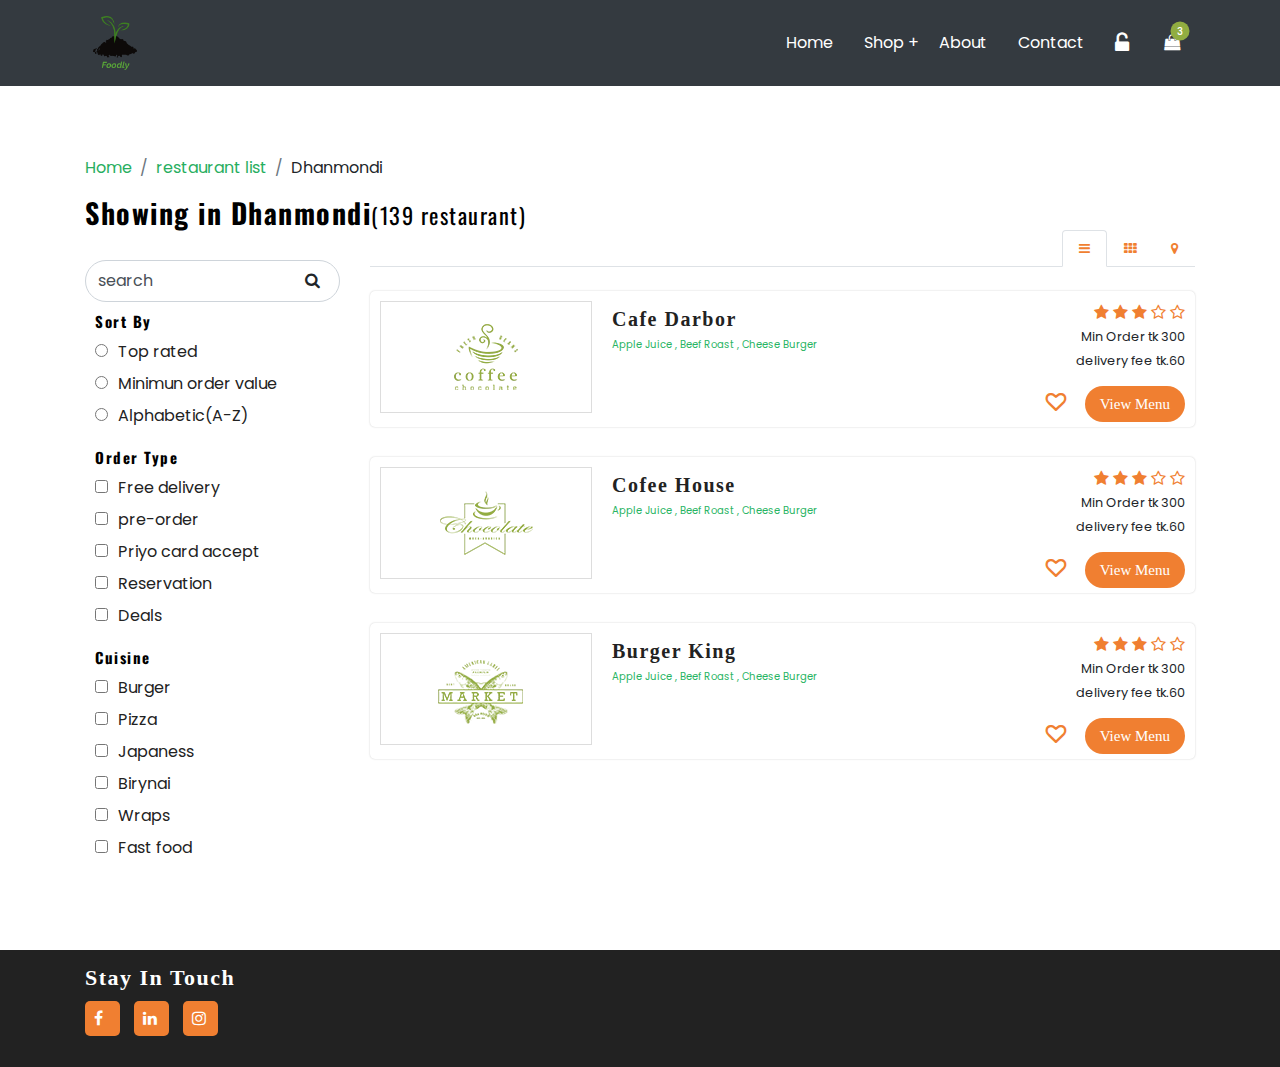
<file: restaurant.html>
<!--THIS PAGE IS NOT REFERENCED ANYWHERE IN THE WEBSITE, IT IS FOR LATER USE!-->

<!DOCTYPE html>
<html lang="en">
  <head>
    <meta charset="utf-8" />
    <title>Homebowls</title>
    <meta name="description" content="" />
    <meta name="viewport" content="width=device-width, initial-scale=1" />
    <link rel="shortcut icon" type="image/x-icon" href="favicon.ico" />
    <link rel="stylesheet" type="text/css" href="asset/css/bootstrap.css" />
    <link
      rel="stylesheet"
      type="text/css"
      href="asset/css/font-awesome.min.css"
    />
    <link
      rel="stylesheet"
      type="text/css"
      href="asset/css/owl.carousel.min.css"
    />
    <link rel="stylesheet" type="text/css" href="asset/css/default.css" />
    <link rel="stylesheet" type="text/css" href="asset/css/style.css" />
    <link rel="stylesheet" type="text/css" href="asset/css/responsive.css" />

    <link
      href="https://fonts.googleapis.com/css?family=Oswald:200,300,400,500,600,700&display=swap"
      rel="stylesheet"
    />
    <link
      href="https://fonts.googleapis.com/css?family=Poppins:100,100i,200,200i,300,300i,400,400i,500,500i,600,600i,700,700i,800,800i,900,900i&display=swap"
      rel="stylesheet"
    />
  </head>

  <body>
    <!-- add to cart modal  -->

    <div
      class="modal fade bd-example-modal-lg"
      tabindex="-1"
      role="dialog"
      aria-labelledby="myLargeModalLabel"
      aria-hidden="true"
    >
      <div class="modal-dialog modal-lg">
        <div class="modal-content">
          <div class="modal-header">
            <h5 class="modal-title" id="exampleModalLabel">shopping cart</h5>
            <button
              type="button"
              class="close"
              data-dismiss="modal"
              aria-label="Close"
            >
              <span aria-hidden="true">&times;</span>
            </button>
          </div>
          <div class="modal-body">
            <div class="px-4 px-lg-0">
              <div class="pb-5">
                <div class="container">
                  <div class="row">
                    <div class="col-lg-12 p-5 bg-white rounded shadow-sm mb-5">
                      <!-- Shopping cart table -->
                      <div class="table-responsive">
                        <table class="table">
                          <thead>
                            <tr>
                              <th scope="col" class="border-0 bg-light">
                                <div class="p-2 px-3 text-uppercase">
                                  Product
                                </div>
                              </th>
                              <th scope="col" class="border-0 bg-light">
                                <div class="py-2 text-uppercase">Price</div>
                              </th>
                              <th scope="col" class="border-0 bg-light">
                                <div class="py-2 text-uppercase">Quantity</div>
                              </th>
                              <th scope="col" class="border-0 bg-light">
                                <div class="py-2 text-uppercase">Remove</div>
                              </th>
                            </tr>
                          </thead>
                          <tbody>
                            <tr>
                              <th scope="row" class="border-0">
                                <div class="p-2">
                                  <img
                                    src="/asset/image/foodimg/mpfood-1.jpg"
                                    alt=""
                                    width="70"
                                    class="img-fluid rounded shadow-sm"
                                  />
                                  <div class="ml-3 d-inline-block align-middle">
                                    <h5 class="mb-0">
                                      <a
                                        href="#"
                                        class="text-dark d-inline-block align-middle"
                                        >Nature Healthy Food</a
                                      >
                                    </h5>
                                    <span
                                      class="text-muted font-weight-normal font-italic d-block"
                                      >Category: Food</span
                                    >
                                  </div>
                                </div>
                              </th>
                              <td class="border-0 align-middle">
                                <strong>$79.00</strong>
                              </td>
                              <td class="border-0 align-middle">
                                <strong>3</strong>
                              </td>
                              <td class="border-0 align-middle">
                                <a href="#" class="text-dark"
                                  ><i class="fa fa-trash"></i
                                ></a>
                              </td>
                            </tr>
                            <tr>
                              <th scope="row">
                                <div class="p-2">
                                  <img
                                    src="asset/image/foodimg/mpfood-2.jpg"
                                    alt=""
                                    width="70"
                                    class="img-fluid rounded shadow-sm"
                                  />
                                  <div class="ml-3 d-inline-block align-middle">
                                    <h5 class="mb-0">
                                      <a
                                        href="#"
                                        class="text-dark d-inline-block"
                                        >Chicken Fried</a
                                      >
                                    </h5>
                                    <span
                                      class="text-muted font-weight-normal font-italic"
                                      >Category: Food</span
                                    >
                                  </div>
                                </div>
                              </th>
                              <td class="align-middle">
                                <strong>$79.00</strong>
                              </td>
                              <td class="align-middle"><strong>3</strong></td>
                              <td class="align-middle">
                                <a href="#" class="text-dark"
                                  ><i class="fa fa-trash"></i
                                ></a>
                              </td>
                            </tr>
                            <tr>
                              <th scope="row">
                                <div class="p-2">
                                  <img
                                    src="asset/image/foodimg/mpfood-3.jpg"
                                    alt=""
                                    width="70"
                                    class="img-fluid rounded shadow-sm"
                                  />
                                  <div class="ml-3 d-inline-block align-middle">
                                    <h5 class="mb-0">
                                      <a
                                        href="#"
                                        class="text-dark d-inline-block"
                                        >Countrified Salad</a
                                      >
                                    </h5>
                                    <span
                                      class="text-muted font-weight-normal font-italic"
                                      >Category: Food</span
                                    >
                                  </div>
                                </div>
                              </th>

                              <td class="align-middle">
                                <strong>$79.00</strong>
                              </td>
                              <td class="align-middle"><strong>3</strong></td>
                              <td class="align-middle">
                                <a href="#" class="text-dark"
                                  ><i class="fa fa-trash"></i
                                ></a>
                              </td>
                            </tr>
                          </tbody>
                        </table>
                      </div>
                      <!-- End -->
                    </div>
                  </div>

                  <div class="row py-5 p-4 bg-white rounded shadow-sm">
                    <div class="col-lg-6">
                      <div
                        class="bg-light rounded-pill px-4 py-3 text-uppercase font-weight-bold"
                      >
                        Coupon code
                      </div>
                      <div class="p-0">
                        <p class="font-italic mb-4">
                          If you have a coupon code, please enter it in the box
                          below
                        </p>
                        <div class="input-group mb-4 border rounded-pill p-2">
                          <input
                            type="text"
                            placeholder="Apply coupon"
                            aria-describedby="button-addon3"
                            class="form-control border-0"
                          />
                        </div>
                      </div>
                      <div
                        class="bg-light rounded-pill px-4 py-3 text-uppercase font-weight-bold"
                      >
                        Instructions for seller
                      </div>
                      <div class="p-4">
                        <p class="font-italic mb-4">
                          If you have some information for the seller you can
                          leave them in the box below
                        </p>
                        <textarea
                          name=""
                          cols="30"
                          rows="2"
                          class="form-control"
                        ></textarea>
                      </div>
                    </div>
                    <div class="col-lg-6">
                      <div
                        class="bg-light rounded-pill px-4 py-3 text-uppercase font-weight-bold"
                      >
                        Order summary
                      </div>
                      <div class="p-0">
                        <p class="font-italic mb-4">
                          Shipping and additional costs are calculated based on
                          values you have entered.
                        </p>
                        <ul class="list-unstyled mb-4">
                          <li
                            class="d-flex justify-content-between py-3 border-bottom"
                          >
                            <strong class="text-muted">Order Subtotal </strong
                            ><strong>$390.00</strong>
                          </li>
                          <li
                            class="d-flex justify-content-between py-3 border-bottom"
                          >
                            <strong class="text-muted"
                              >Shipping and handling</strong
                            ><strong>$10.00</strong>
                          </li>
                          <li
                            class="d-flex justify-content-between py-3 border-bottom"
                          >
                            <strong class="text-muted">Tax</strong
                            ><strong>$0.00</strong>
                          </li>
                          <li
                            class="d-flex justify-content-between py-3 border-bottom"
                          >
                            <strong class="text-muted">Total</strong>
                            <h5 class="font-weight-bold">$400.00</h5>
                          </li>
                        </ul>
                        <a
                          href="#"
                          class="btn btn-dark rounded-pill py-2 btn-block"
                          >Procceed to checkout</a
                        >
                      </div>
                    </div>
                  </div>
                </div>
              </div>
            </div>
          </div>
          <div class="modal-footer">
            <button
              type="button"
              class="btn btn-secondary"
              data-dismiss="modal"
            >
              Close
            </button>
            <button type="button" class="btn btn-primary">Save changes</button>
          </div>
        </div>
      </div>
    </div>

    <div class="login-registration-modal">
      <div
        class="modal fade"
        id="loginModal"
        tabindex="-1"
        role="dialog"
        aria-labelledby="exampleModalLabel"
        aria-hidden="true"
        style="z-index: 99999"
      >
        <div class="modal-dialog modal-dialog-centered" role="document">
          <div class="modal-content">
            <div class="modal-header border-bottom-0">
              <button
                type="button"
                class="close"
                data-dismiss="modal"
                aria-label="Close"
              >
                <span aria-hidden="true">&times;</span>
              </button>
            </div>
            <div class="modal-body">
              <div class="foodly-login-form">
                <div class="form-title text-center">
                  <h4>Login</h4>
                </div>
                <div class="d-flex flex-column text-center">
                  <form>
                    <div class="form-group">
                      <input
                        type="email"
                        class="form-control"
                        id="email1"
                        placeholder="Your email address..."
                      />
                    </div>
                    <div class="form-group">
                      <input
                        type="password"
                        class="form-control"
                        id="password1"
                        placeholder="Your password..."
                      />
                    </div>
                    <button
                      type="button"
                      class="btn btn-green-bg btn-block btn-round"
                    >
                      Login
                    </button>
                  </form>

                  <div class="text-center text-muted delimiter">
                    or use a social network
                  </div>
                  <div class="d-flex justify-content-center social-buttons">
                    <button
                      type="button"
                      class="btn btn-secondary btn-round"
                      data-toggle="tooltip"
                      data-placement="top"
                      title="Twitter"
                    >
                      <i class="fab fa-twitter"></i>
                    </button>
                    <button
                      type="button"
                      class="btn btn-secondary btn-round"
                      data-toggle="tooltip"
                      data-placement="top"
                      title="Facebook"
                    >
                      <i class="fab fa-facebook"></i>
                    </button>
                    <button
                      type="button"
                      class="btn btn-secondary btn-round"
                      data-toggle="tooltip"
                      data-placement="top"
                      title="Linkedin"
                    >
                      <i class="fab fa-linkedin"></i>
                    </button>
                  </div>
                </div>
              </div>
            </div>

            <div class="modal-footer d-flex justify-content-center">
              <div class="signup-section">
                Don't have an account?
                <a href="./sign-up.html" class="text-info"> Sign Up</a>.
              </div>
            </div>
          </div>
        </div>
      </div>
    </div>

    <!--    ====secound navbar=====-->

    <div
      class="navbar navbar-expand-md navbar-dark bg-dark custom-navbar"
      role="navigation"
    >
      <div class="container">
        <a class="navbar-brand" href="#">
          <img src="./asset/image/icon/logo.png" />
        </a>
        <button
          class="navbar-toggler"
          type="button"
          data-toggle="collapse"
          data-target="#navbarCollapse"
          aria-controls="navbarCollapse"
          aria-expanded="false"
          aria-label="Toggle navigation"
        >
          <span class="navbar-toggler-icon"></span>
        </button>
        <div class="collapse navbar-collapse" id="navbarCollapse">
          <ul class="navbar-nav ml-auto">
            <li class="nav-item active">
              <a class="nav-link" href="./index.html"
                >Home
                <span class="sr-only">(current)</span>
              </a>
            </li>

            <li class="nav-item dropdown">
              <a
                class="nav-link dropdown-toggle"
                id="dropdown1"
                data-toggle="dropdown"
                aria-haspopup="true"
                aria-expanded="false"
                >Shop</a
              >
              <ul class="dropdown-menu" aria-labelledby="dropdown1">
                <li class="dropdown-item" href="#">
                  <a href="./fruits-shop.html">Fruits</a>
                </li>
                </li>
              </ul>
            </li>

            <li class="nav-item active">
              <a class="nav-link" href="./about.html">About </a>
            </li>
            <li class="nav-item active">
              <a class="nav-link" href="./contact.html">Contact </a>
            </li>
          </ul>
          <ul class="navbar-nav">
            <li class="nav-item">
              <a
                class="nav-link login-icon"
                data-toggle="tooltip"
                data-placement="top"
                title="Login"
              >
                <span data-toggle="modal" data-target="#loginModal"
                  ><i class="fa fa-unlock-alt" aria-hidden="true"></i
                ></span>
              </a>
            </li>

            <li class="nav-item">
              <div class="icon_cart icon_info">
                <div class="m_cart-group">
                  <a
                    href="javascript:void(0)"
                    class="cart show-info"
                    data-class="info-header-cart"
                  >
                    <div
                      class="num-items-in-cart"
                      data-toggle="modal"
                      data-target=".bd-example-modal-lg"
                    >
                      <i class="fa fa-shopping-bag" aria-hidden="true"></i>
                      <span class="cart_text">
                        <span class="number">3</span>
                      </span>
                    </div>
                  </a>
                </div>
              </div>
            </li>
          </ul>
        </div>
      </div>
    </div>
    <!--    restaurant-list page-->
    <section class="restaurant-page-wrapper">
      <div class="container">
        <div class="restaurant-breadcrumb">
          <nav aria-label="breadcrumb">
            <ol class="breadcrumb">
              <li class="breadcrumb-item"><a href="#">Home</a></li>
              <li class="breadcrumb-item"><a href="#">restaurant list</a></li>
              <li class="breadcrumb-item" aria-current="page">Dhanmondi</li>
            </ol>
          </nav>
          <h3 div class="searching-result">
            Showing in <strong>Dhanmondi</strong><small>(139 restaurant)</small>
          </h3>
        </div>
        <div class="row">
          <div class="col-md-3">
            <div class="filtering-left mt-30">
              <div class="input-search">
                <div class="input-group">
                  <input
                    class="form-control search-input py-2"
                    type="search"
                    value="search"
                  />
                  <div class="input-group-append">
                    <i class="fa fa-search"></i>
                  </div>
                </div>
              </div>
              <div class="sort-by">
                <div class="sort-by-search mt-10 mb-20">
                  <div class="form">
                    <h3 class="filter-title">Sort by</h3>
                    <label class="radio">
                      <input value="1" type="radio" /><span
                        class="spacing-label"
                        >Top rated</span
                      >
                    </label>
                    <label class="radio">
                      <input value="2" type="radio" /><span
                        class="spacing-label"
                        >Minimun order value</span
                      >
                    </label>
                    <label class="radio">
                      <input value="3" type="radio" /><span
                        class="spacing-label"
                        >Alphabetic(A-Z)</span
                      >
                    </label>
                  </div>
                </div>
                <div class="sort-by-search mb-20">
                  <div class="form">
                    <h3 class="filter-title">order type</h3>
                    <label class="checkbox">
                      <input value="1" type="checkbox" /><span
                        class="spacing-label"
                        >Free delivery
                      </span></label
                    >
                    <label class="checkbox">
                      <input value="2" type="checkbox" /><span
                        class="spacing-label"
                        >pre-order</span
                      >
                    </label>
                    <label class="checkbox">
                      <input value="3" type="checkbox" /><span
                        class="spacing-label"
                        >Priyo card accept
                      </span></label
                    >
                    <label class="checkbox">
                      <input value="4" type="checkbox" /><span
                        class="spacing-label"
                        >Reservation
                      </span></label
                    >
                    <label class="checkbox">
                      <input value="5" type="checkbox" /><span
                        class="spacing-label"
                        >Deals
                      </span>
                    </label>
                  </div>
                </div>
                <div class="sort-by-search mb-20">
                  <div class="form">
                    <h3 class="filter-title">Cuisine</h3>
                    <label class="checkbox">
                      <input value="1" type="checkbox" /><span
                        class="spacing-label"
                        >Burger</span
                      ></label
                    >
                    <label class="checkbox">
                      <input value="2" type="checkbox" /><span
                        class="spacing-label"
                        >Pizza</span
                      >
                    </label>
                    <label class="checkbox">
                      <input value="3" type="checkbox" /><span
                        class="spacing-label"
                        >Japaness
                      </span></label
                    >
                    <label class="checkbox">
                      <input value="4" type="checkbox" /><span
                        class="spacing-label"
                        >Birynai</span
                      >
                    </label>
                    <label class="checkbox">
                      <input value="5" type="checkbox" /><span
                        class="spacing-label"
                        >Wraps</span
                      >
                    </label>
                    <label class="checkbox">
                      <input value="6" type="checkbox" /><span
                        class="spacing-label"
                        >Fast food
                      </span></label
                    >
                  </div>
                </div>
              </div>
            </div>
          </div>
          <div class="col-md-9">
            <div class="most-popular-restaurant-list nav-right">
              <!-- Nav tabs -->
              <ul class="nav nav-tabs small justify-content-end" role="tablist">
                <li class="nav-item">
                  <a
                    class="nav-link active"
                    data-toggle="tab"
                    href="#tab1"
                    role="tab"
                    ><i class="fa fa-bars" aria-hidden="true"></i
                  ></a>
                </li>
                <li class="nav-item">
                  <a class="nav-link" data-toggle="tab" href="#tab2" role="tab"
                    ><i class="fa fa-th" aria-hidden="true"></i
                  ></a>
                </li>
                <li class="nav-item">
                  <a class="nav-link" data-toggle="tab" href="#tab3" role="tab"
                    ><i class="fa fa-map-marker" aria-hidden="true"></i
                  ></a>
                </li>
              </ul>
              <div class="tab-content py-4">
                <div class="tab-pane active" id="tab1" role="tabpanel">
                  <!--=================featured-listd-->
                  <div class="featured">
                    <!-- single company-->
                    <div class="company-post-list">
                      <div class="row">
                        <div class="col-md-9">
                          <div class="tab-image">
                            <img
                              src="asset/image/icon/h_1.png"
                              alt=""
                              class="img-responsive"
                            />
                          </div>
                          <h4><a href="#">cafe darbor</a></h4>
                          <small class="extra-item">
                            <span class="item-list">apple juice</span>
                            <span class="item-list">,</span>
                            <span class="item-list">beef roast</span>
                            <span class="item-list">,</span>
                            <span class="item-list">cheese burger</span>
                          </small>
                        </div>
                        <div class="pull-right col-md-3">
                          <div class="food-review-right">
                            <div class="filter-rating">
                              <ul class="rating-start">
                                <li><i class="fa fa-star"></i></li>
                                <li><i class="fa fa-star"></i></li>
                                <li><i class="fa fa-star"></i></li>
                                <li>
                                  <i
                                    class="fa fa-star-o"
                                    aria-hidden="true"
                                  ></i>
                                </li>
                                <li>
                                  <i
                                    class="fa fa-star-o"
                                    aria-hidden="true"
                                  ></i>
                                </li>
                              </ul>
                            </div>
                            <div class="food-details">
                              <small class="clearfix">Min Order tk 300</small>
                              <small>delivery fee tk.60</small>
                            </div>
                            <div class="restaurant-review">
                              <span class="icon-review"
                                ><a href=""
                                  ><i
                                    class="fa fa-heart-o"
                                    aria-hidden="true"
                                  ></i></a
                              ></span>
                              <span
                                ><a href="food-details.html" class="view-btn"
                                  >View Menu</a
                                ></span
                              >
                            </div>
                          </div>
                        </div>
                      </div>
                    </div>
                    <!-- single company-->
                    <div class="company-post-list">
                      <div class="row">
                        <div class="col-md-9">
                          <div class="tab-image">
                            <img
                              src="asset/image/icon/h_2.png"
                              alt=""
                              class="img-responsive"
                            />
                          </div>
                          <h4><a href="#">Cofee House</a></h4>
                          <small class="extra-item">
                            <span class="item-list">apple juice</span>
                            <span class="item-list">,</span>
                            <span class="item-list">beef roast</span>
                            <span class="item-list">,</span>
                            <span class="item-list">cheese burger</span>
                          </small>
                        </div>
                        <div class="pull-right col-md-3">
                          <div class="food-review-right">
                            <div class="filter-rating">
                              <ul class="rating-start">
                                <li><i class="fa fa-star"></i></li>
                                <li><i class="fa fa-star"></i></li>
                                <li><i class="fa fa-star"></i></li>
                                <li>
                                  <i
                                    class="fa fa-star-o"
                                    aria-hidden="true"
                                  ></i>
                                </li>
                                <li>
                                  <i
                                    class="fa fa-star-o"
                                    aria-hidden="true"
                                  ></i>
                                </li>
                              </ul>
                            </div>
                            <div class="food-details">
                              <small class="clearfix">Min Order tk 300</small>
                              <small>delivery fee tk.60</small>
                            </div>
                            <div class="restaurant-review">
                              <span class="icon-review"
                                ><a href=""
                                  ><i
                                    class="fa fa-heart-o"
                                    aria-hidden="true"
                                  ></i></a
                              ></span>
                              <span
                                ><a href="#" class="view-btn"
                                  >View Menu</a
                                ></span
                              >
                            </div>
                          </div>
                        </div>
                      </div>
                    </div>
                    <!-- single company-->
                    <div class="company-post-list">
                      <div class="row">
                        <div class="col-md-9">
                          <div class="tab-image">
                            <img
                              src="asset/image/icon/h_3.png"
                              alt=""
                              class="img-responsive"
                            />
                          </div>
                          <h4><a href="#">Burger King</a></h4>
                          <small class="extra-item">
                            <span class="item-list">apple juice</span>
                            <span class="item-list">,</span>
                            <span class="item-list">beef roast</span>
                            <span class="item-list">,</span>
                            <span class="item-list">cheese burger</span>
                          </small>
                        </div>
                        <div class="pull-right col-md-3">
                          <div class="food-review-right">
                            <div class="filter-rating">
                              <ul class="rating-start">
                                <li><i class="fa fa-star"></i></li>
                                <li><i class="fa fa-star"></i></li>
                                <li><i class="fa fa-star"></i></li>
                                <li>
                                  <i
                                    class="fa fa-star-o"
                                    aria-hidden="true"
                                  ></i>
                                </li>
                                <li>
                                  <i
                                    class="fa fa-star-o"
                                    aria-hidden="true"
                                  ></i>
                                </li>
                              </ul>
                            </div>
                            <div class="food-details">
                              <small class="clearfix">Min Order tk 300</small>
                              <small>delivery fee tk.60</small>
                            </div>
                            <div class="restaurant-review">
                              <span class="icon-review"
                                ><a href=""
                                  ><i
                                    class="fa fa-heart-o"
                                    aria-hidden="true"
                                  ></i></a
                              ></span>
                              <span
                                ><a href="#" class="view-btn"
                                  >View Menu</a
                                ></span
                              >
                            </div>
                          </div>
                        </div>
                      </div>
                    </div>
                  </div>
                </div>
                <div class="tab-pane" id="tab2" role="tabpanel">
                  <div class="popular-food-inner">
                    <div class="row">
                      <!--single item-->
                      <div class="col-md-4">
                        <a href="#">
                          <div class="food_p-inner food_p-inner-home">
                            <!-- ribbon-->
                            <div class="food_p-icon-mask green-bg">
                              <small
                                >20%
                                <br />
                                <span style="margin-left: 18px">off</span>
                              </small>
                            </div>
                            <!-- iMage-->
                            <div class="_food_p-image">
                              <img
                                class="_favourite_f_img"
                                src="asset/image/foodimg/blog-1.jpg"
                                alt=""
                              />
                            </div>
                            <!-- food footer -->
                            <div class="_favourite-food-item">
                              <div class="_favourite_food_details">
                                <h3 class="food-title">Nature Healthy Food</h3>
                                <small class="extra-item">
                                  <span class="item-list">apple juice</span>
                                  <span class="item-list">,</span>
                                  <span class="item-list">beef roast</span>
                                  <span class="item-list">,</span>
                                  <span class="item-list">cheese burger</span>
                                </small>
                              </div>
                              <div class="food-item clearfix mt-10">
                                <div class="pull-left">
                                  <span>80.00 BDT</span>
                                </div>
                                <div class="pull-right">
                                  <a href="#" class="add-tocart-btn"
                                    >add to cart</a
                                  >
                                </div>
                              </div>
                            </div>
                            <div class="listing-food clearfix">
                              <div class="img-holder pull-left">
                                <img src="asset/image/icon/h_1.png" alt="" />
                                <span class="badge badge-success shop-time"
                                  >open</span
                                >
                              </div>
                              <div class="food-company pull-right">
                                <h5>kfc</h5>
                                <p>fast food company</p>
                              </div>
                            </div>
                          </div>
                        </a>
                      </div>
                      <!--single item-->
                      <div class="col-md-4">
                        <a href="#">
                          <div class="food_p-inner food_p-inner-home">
                            <!-- ribbon-->
                            <div class="food_p-icon-mask green-bg">
                              <small
                                >20%
                                <br />
                                <span style="margin-left: 18px">off</span>
                              </small>
                            </div>
                            <!-- iMage-->
                            <div class="_food_p-image">
                              <img
                                class="_favourite_f_img"
                                src="asset/image/foodimg/blog-2.jpg"
                                alt=""
                              />
                            </div>
                            <!-- food footer -->
                            <div class="_favourite-food-item">
                              <div class="_favourite_food_details">
                                <h3 class="food-title">Countrified Salad</h3>
                                <small class="extra-item">
                                  <span class="item-list">apple juice</span>
                                  <span class="item-list">,</span>
                                  <span class="item-list">beef roast</span>
                                  <span class="item-list">,</span>
                                  <span class="item-list">cheese burger</span>
                                </small>
                              </div>
                              <div class="food-item clearfix mt-10">
                                <div class="pull-left">
                                  <span>80.00 BDT</span>
                                </div>
                                <div class="pull-right">
                                  <a href="#" class="add-tocart-btn"
                                    >add to cart</a
                                  >
                                </div>
                              </div>
                            </div>
                            <div class="listing-food clearfix">
                              <div class="img-holder pull-left">
                                <img src="asset/image/icon/h_2.png" alt="" />
                                <span class="badge badge-danger shop-time"
                                  >close</span
                                >
                              </div>
                              <div class="food-company pull-right">
                                <h5>kfc</h5>
                                <p>fast food company</p>
                              </div>
                            </div>
                          </div>
                        </a>
                      </div>
                      <!--single item-->
                      <div class="col-md-4">
                        <a href="#">
                          <div class="food_p-inner food_p-inner-home">
                            <!-- ribbon-->
                            <div class="food_p-icon-mask green-bg">
                              <small
                                >20%
                                <br />
                                <span style="margin-left: 18px">off</span>
                              </small>
                            </div>
                            <!-- iMage-->
                            <div class="_food_p-image">
                              <img
                                class="_favourite_f_img"
                                src="asset/image/foodimg/mpfood-1.jpg"
                                alt=""
                              />
                            </div>
                            <!-- food footer -->
                            <div class="_favourite-food-item">
                              <div class="_favourite_food_details">
                                <h3 class="food-title">
                                  Roasted Chicken Salad...
                                </h3>
                                <small class="extra-item">
                                  <span class="item-list">apple juice</span>
                                  <span class="item-list">,</span>
                                  <span class="item-list">beef roast</span>
                                  <span class="item-list">,</span>
                                  <span class="item-list">cheese burger</span>
                                </small>
                              </div>
                              <div class="food-item clearfix mt-10">
                                <div class="pull-left">
                                  <span>80.00 BDT</span>
                                </div>
                                <div class="pull-right">
                                  <a href="#" class="add-tocart-btn"
                                    >add to cart</a
                                  >
                                </div>
                              </div>
                            </div>
                            <div class="listing-food clearfix">
                              <div class="img-holder pull-left">
                                <img src="asset/image/icon/h_3.png" alt="" />
                              </div>
                              <div class="food-company pull-right">
                                <h5>kfc</h5>
                                <p>fast food company</p>
                              </div>
                            </div>
                          </div>
                        </a>
                      </div>
                      <!--single item-->
                      <div class="col-md-4">
                        <a href="#">
                          <div class="food_p-inner food_p-inner-home">
                            <!-- ribbon-->
                            <div class="food_p-icon-mask green-bg">
                              <small
                                >20%
                                <br />
                                <span style="margin-left: 18px">off</span>
                              </small>
                            </div>
                            <!-- iMage-->
                            <div class="_food_p-image">
                              <img
                                class="_favourite_f_img"
                                src="asset/image/foodimg/mpfood-2.jpg"
                                alt=""
                              />
                            </div>
                            <!-- food footer -->
                            <div class="_favourite-food-item">
                              <div class="_favourite_food_details">
                                <h3 class="food-title">Beans Salad</h3>
                                <small class="extra-item">
                                  <span class="item-list">apple juice</span>
                                  <span class="item-list">,</span>
                                  <span class="item-list">beef roast</span>
                                  <span class="item-list">,</span>
                                  <span class="item-list">cheese burger</span>
                                </small>
                              </div>
                              <div class="food-item clearfix mt-10">
                                <div class="pull-left">
                                  <span>80.00 BDT</span>
                                </div>
                                <div class="pull-right">
                                  <a href="#" class="add-tocart-btn"
                                    >add to cart</a
                                  >
                                </div>
                              </div>
                            </div>
                            <div class="listing-food clearfix">
                              <div class="img-holder pull-left">
                                <img src="asset/image/icon/h_4.png" alt="" />
                              </div>
                              <div class="food-company pull-right">
                                <h5>kfc</h5>
                                <p>fast food company</p>
                              </div>
                            </div>
                          </div>
                        </a>
                      </div>
                      <!--single item-->
                      <div class="col-md-4">
                        <a href="#">
                          <div class="food_p-inner food_p-inner-home">
                            <!-- ribbon-->
                            <div class="food_p-icon-mask green-bg">
                              <small
                                >20%
                                <br />
                                <span style="margin-left: 18px">off</span>
                              </small>
                            </div>
                            <!-- iMage-->
                            <div class="_food_p-image">
                              <img
                                class="_favourite_f_img"
                                src="asset/image/foodimg/mpfood-3.jpg"
                                alt=""
                              />
                            </div>
                            <!-- food footer -->
                            <div class="_favourite-food-item">
                              <div class="_favourite_food_details">
                                <h3 class="food-title">Spring Salad</h3>
                                <small class="extra-item">
                                  <span class="item-list">apple juice</span>
                                  <span class="item-list">,</span>
                                  <span class="item-list">beef roast</span>
                                  <span class="item-list">,</span>
                                  <span class="item-list">cheese burger</span>
                                </small>
                              </div>
                              <div class="food-item clearfix mt-10">
                                <div class="pull-left">
                                  <span>80.00 BDT</span>
                                </div>
                                <div class="pull-right">
                                  <a href="#" class="add-tocart-btn"
                                    >add to cart</a
                                  >
                                </div>
                              </div>
                            </div>
                            <div class="listing-food clearfix">
                              <div class="img-holder pull-left">
                                <img src="asset/image/icon/h_5.png" alt="" />
                              </div>
                              <div class="food-company pull-right">
                                <h5>kfc</h5>
                                <p>fast food company</p>
                              </div>
                            </div>
                          </div>
                        </a>
                      </div>
                      <!--single item-->
                      <div class="col-md-4">
                        <a href="#">
                          <div class="food_p-inner food_p-inner-home">
                            <!-- ribbon-->
                            <div class="food_p-icon-mask green-bg">
                              <small
                                >20%
                                <br />
                                <span style="margin-left: 18px">off</span>
                              </small>
                            </div>
                            <!-- iMage-->
                            <div class="_food_p-image">
                              <img
                                class="_favourite_f_img"
                                src="asset/image/foodimg/blog-1.jpg"
                                alt=""
                              />
                            </div>
                            <!-- food footer -->
                            <div class="_favourite-food-item">
                              <div class="_favourite_food_details">
                                <h3 class="food-title">Chicken Fried</h3>
                                <small class="extra-item">
                                  <span class="item-list">apple juice</span>
                                  <span class="item-list">,</span>
                                  <span class="item-list">beef roast</span>
                                  <span class="item-list">,</span>
                                  <span class="item-list">cheese burger</span>
                                </small>
                              </div>
                              <div class="food-item clearfix mt-10">
                                <div class="pull-left">
                                  <span>80.00 BDT</span>
                                </div>
                                <div class="pull-right">
                                  <a href="#" class="add-tocart-btn"
                                    >add to cart</a
                                  >
                                </div>
                              </div>
                            </div>
                            <div class="listing-food clearfix">
                              <div class="img-holder pull-left">
                                <img src="asset/image/icon/h_6.png" alt="" />
                              </div>
                              <div class="food-company pull-right">
                                <h5>kfc</h5>
                                <p>fast food company</p>
                              </div>
                            </div>
                          </div>
                        </a>
                      </div>
                      <!--single item-->
                      <div class="col-md-4">
                        <a href="#">
                          <div class="food_p-inner food_p-inner-home">
                            <!-- ribbon-->
                            <div class="food_p-icon-mask green-bg">
                              <small
                                >20%
                                <br />
                                <span style="margin-left: 18px">off</span>
                              </small>
                            </div>
                            <!-- iMage-->
                            <div class="_food_p-image">
                              <img
                                class="_favourite_f_img"
                                src="asset/image/foodimg/Food3.jpg"
                                alt=""
                              />
                            </div>
                            <!-- food footer -->
                            <div class="_favourite-food-item">
                              <div class="_favourite_food_details">
                                <h3 class="food-title">Nature Healthy Food</h3>
                                <small class="extra-item">
                                  <span class="item-list">apple juice</span>
                                  <span class="item-list">,</span>
                                  <span class="item-list">beef roast</span>
                                  <span class="item-list">,</span>
                                  <span class="item-list">cheese burger</span>
                                </small>
                              </div>
                              <div class="food-item clearfix mt-10">
                                <div class="pull-left">
                                  <span>80.00 BDT</span>
                                </div>
                                <div class="pull-right">
                                  <a href="#" class="add-tocart-btn"
                                    >add to cart</a
                                  >
                                </div>
                              </div>
                            </div>
                            <div class="listing-food clearfix">
                              <div class="img-holder pull-left">
                                <img src="asset/image/icon/h_2.png" alt="" />
                              </div>
                              <div class="food-company pull-right">
                                <h5>kfc</h5>
                                <p>fast food company</p>
                              </div>
                            </div>
                          </div>
                        </a>
                      </div>
                      <!--single item-->
                      <div class="col-md-4">
                        <a href="#">
                          <div class="food_p-inner food_p-inner-home">
                            <!-- ribbon-->
                            <div class="food_p-icon-mask green-bg">
                              <small
                                >20%
                                <br />
                                <span style="margin-left: 18px">off</span>
                              </small>
                            </div>
                            <!-- iMage-->
                            <div class="_food_p-image">
                              <img
                                class="_favourite_f_img"
                                src="asset/image/foodimg/Food.png"
                                alt=""
                              />
                            </div>
                            <!-- food footer -->
                            <div class="_favourite-food-item">
                              <div class="_favourite_food_details">
                                <h3 class="food-title">Burger Chicken</h3>
                                <small class="extra-item">
                                  <span class="item-list">apple juice</span>
                                  <span class="item-list">,</span>
                                  <span class="item-list">beef roast</span>
                                  <span class="item-list">,</span>
                                  <span class="item-list">cheese burger</span>
                                </small>
                              </div>
                              <div class="food-item clearfix mt-10">
                                <div class="pull-left">
                                  <span>80.00 BDT</span>
                                </div>
                                <div class="pull-right">
                                  <a href="#" class="add-tocart-btn"
                                    >add to cart</a
                                  >
                                </div>
                              </div>
                            </div>
                            <div class="listing-food clearfix">
                              <div class="img-holder pull-left">
                                <img src="asset/image/icon/h_1.png" alt="" />
                              </div>
                              <div class="food-company pull-right">
                                <h5>kfc</h5>
                                <p>fast food company</p>
                              </div>
                            </div>
                          </div>
                        </a>
                      </div>
                    </div>
                  </div>
                </div>
                <div class="tab-pane" id="tab3" role="tabpanel">
                  <div class="location">
                    <iframe
                      src="https://www.google.com/maps/embed?pb=!1m10!1m8!1m3!1d14608.27035202087!2d90.3707893197754!3d23.7449691!3m2!1i1024!2i768!4f13.1!5e0!3m2!1sen!2sbd!4v1534773117714"
                      width="800"
                      height="600"
                      frameborder="0"
                      style="border: 0"
                      allowfullscreen
                    ></iframe>
                  </div>
                </div>
              </div>
            </div>
          </div>
        </div>
      </div>
    </section>
    <footer class="footer-wrapper">
      <div class="container">
        <div class="row">
          <div class="col-md-6">
            <h4 class="footer-title">Stay In touch</h4>
            <div class="footer-social">
              <ul>
                <li>
                  <a href="">
                    <i class="fa fa-facebook" aria-hidden="true"></i>
                  </a>
                </li>

                <li>
                  <a href="">
                    <i class="fa fa-linkedin" aria-hidden="true"></i>
                  </a>
                </li>
                <li>
                  <a href="">
                    <i class="fa fa-instagram" aria-hidden="true"></i>
                  </a>
                </li>
              </ul>
            </div>
          </div>
        </div>
      </div>
    </footer>

    <script src="asset/js/jquery-3.1.1.min.js"></script>
    <script src="https://cdnjs.cloudflare.com/ajax/libs/popper.js/1.12.9/umd/popper.min.js"></script>
    <script src="asset/js/bootstrap.min.js"></script>
    <script src="asset/js/owl.carousel.min.js"></script>
    <script src="asset/js/main.js"></script>
  </body>
</html>
</file>
<file: asset/css/default.css>
/* Deafult Margin & Padding */

.bb-1{
    border-bottom: 1px solid #ddd;
    padding-bottom: 10px;
}
.bb-2{
    border-bottom: 2px solid #ddd;
    padding-bottom: 10px;
}
.font-bold{
    font-weight: 600;
    font-size: 22px;
}
/*-- Margin Top --*/

.form-control:focus {
  outline: none;
}
.mt-5 {
	margin-top: 5px;
}
.mt-10 {
	margin-top: 10px;
}
.mt-15 {
	margin-top: 15px;
}
.mt-20 {
	margin-top: 20px;
}
.mt-25 {
	margin-top: 25px;
}
.mt-30 {
	margin-top: 30px;
}
.mt-35 {
	margin-top: 35px;
}
.mt-40 {
	margin-top: 40px;
}
.mt-45 {
	margin-top: 45px;
}
.mt-50 {
	margin-top: 50px;
}
.mt-55 {
	margin-top: 55px;
}
.mt-60 {
	margin-top: 60px;
}
.mt-65 {
	margin-top: 65px;
}
.mt-70 {
	margin-top: 70px;
}
.mt-75 {
	margin-top: 75px;
}
.mt-80 {
	margin-top: 80px;
}
.mt-85 {
	margin-top: 85px;
}
.mt-90 {
	margin-top: 90px;
}
.mt-95 {
	margin-top: 95px;
}
.mt-100 {
	margin-top: 100px;
}
.mt-105 {
	margin-top: 105px;
}
.mt-110 {
	margin-top: 110px;
}
.mt-115 {
	margin-top: 115px;
}
.mt-120 {
	margin-top: 120px;
}
.mt-125 {
	margin-top: 125px;
}
.mt-130 {
	margin-top: 130px;
}
.mt-135 {
	margin-top: 135px;
}
.mt-140 {
	margin-top: 140px;
}
.mt-145 {
	margin-top: 145px;
}
.mt-150 {
	margin-top: 150px;
}
.mt-155 {
	margin-top: 155px;
}
.mt-160 {
	margin-top: 160px;
}
.mt-165 {
	margin-top: 165px;
}
.mt-170 {
	margin-top: 170px;
}
.mt-175 {
	margin-top: 175px;
}
.mt-180 {
	margin-top: 180px;
}
.mt-185 {
	margin-top: 185px;
}
.mt-190 {
	margin-top: 190px;
}
.mt-195 {
	margin-top: 195px;
}
.mt-200 {
	margin-top: 200px;
}
/*-- Margin Bottom --*/

.mb-5 {
	margin-bottom: 5px;
}
.mb-10 {
	margin-bottom: 10px;
}
.mb-15 {
	margin-bottom: 15px;
}
.mb-20 {
	margin-bottom: 20px;
}
.mb-25 {
	margin-bottom: 25px;
}
.mb-30 {
	margin-bottom: 30px;
}
.mb-35 {
	margin-bottom: 35px;
}
.mb-40 {
	margin-bottom: 40px;
}
.mb-45 {
	margin-bottom: 45px;
}
.mb-50 {
	margin-bottom: 50px;
}
.mb-55 {
	margin-bottom: 55px;
}
.mb-60 {
	margin-bottom: 60px;
}
.mb-65 {
	margin-bottom: 65px;
}
.mb-70 {
	margin-bottom: 70px;
}
.mb-75 {
	margin-bottom: 75px;
}
.mb-80 {
	margin-bottom: 80px;
}
.mb-85 {
	margin-bottom: 85px;
}
.mb-90 {
	margin-bottom: 90px;
}
.mb-95 {
	margin-bottom: 95px;
}
.mb-100 {
	margin-bottom: 100px;
}
.mb-105 {
	margin-bottom: 105px;
}
.mb-110 {
	margin-bottom: 110px;
}
.mb-115 {
	margin-bottom: 115px;
}
.mb-120 {
	margin-bottom: 120px;
}
.mb-125 {
	margin-bottom: 125px;
}
.mb-130 {
	margin-bottom: 130px;
}
.mb-135 {
	margin-bottom: 135px;
}
.mb-140 {
	margin-bottom: 140px;
}
.mb-145 {
	margin-bottom: 145px;
}
.mb-150 {
	margin-bottom: 150px;
}
.mb-155 {
	margin-bottom: 155px;
}
.mb-160 {
	margin-bottom: 160px;
}
.mb-165 {
	margin-bottom: 165px;
}
.mb-170 {
	margin-bottom: 170px;
}
.mb-175 {
	margin-bottom: 175px;
}
.mb-180 {
	margin-bottom: 180px;
}
.mb-185 {
	margin-bottom: 185px;
}
.mb-190 {
	margin-bottom: 190px;
}
.mb-195 {
	margin-bottom: 195px;
}
.mb-200 {
	margin-bottom: 200px;
}
/*-- Padding Top --*/

.pt-5 {
	padding-top: 5px;
}
.pt-10 {
	padding-top: 10px;
}
.pt-15 {
	padding-top: 15px;
}
.pt-20 {
	padding-top: 20px;
}
.pt-25 {
	padding-top: 25px;
}
.pt-30 {
	padding-top: 30px;
}
.pt-35 {
	padding-top: 35px;
}
.pt-40 {
	padding-top: 40px;
}
.pt-45 {
	padding-top: 45px;
}
.pt-50 {
	padding-top: 50px;
}
.pt-55 {
	padding-top: 55px;
}
.pt-60 {
	padding-top: 60px;
}
.pt-65 {
	padding-top: 65px;
}
.pt-70 {
	padding-top: 70px;
}
.pt-75 {
	padding-top: 75px;
}
.pt-80 {
	padding-top: 80px;
}
.pt-85 {
	padding-top: 85px;
}
.pt-90 {
	padding-top: 90px;
}
.pt-95 {
	padding-top: 95px;
}
.pt-100 {
	padding-top: 100px;
}
.pt-105 {
	padding-top: 105px;
}
.pt-110 {
	padding-top: 110px;
}
.pt-115 {
	padding-top: 115px;
}
.pt-120 {
	padding-top: 120px;
}
.pt-125 {
	padding-top: 125px;
}
.pt-130 {
	padding-top: 130px;
}
.pt-135 {
	padding-top: 135px;
}
.pt-140 {
	padding-top: 140px;
}
.pt-145 {
	padding-top: 145px;
}
.pt-150 {
	padding-top: 150px;
}
.pt-155 {
	padding-top: 155px;
}
.pt-160 {
	padding-top: 160px;
}
.pt-165 {
	padding-top: 165px;
}
.pt-170 {
	padding-top: 170px;
}
.pt-175 {
	padding-top: 175px;
}
.pt-180 {
	padding-top: 180px;
}
.pt-185 {
	padding-top: 185px;
}
.pt-190 {
	padding-top: 190px;
}
.pt-195 {
	padding-top: 195px;
}
.pt-200 {
	padding-top: 200px;
}
/*-- Padding Bottom --*/

.pb-5 {
	padding-bottom: 5px;
}
.pb-10 {
	padding-bottom: 10px;
}
.pb-15 {
	padding-bottom: 15px;
}
.pb-20 {
	padding-bottom: 20px;
}
.pb-25 {
	padding-bottom: 25px;
}
.pb-30 {
	padding-bottom: 30px;
}
.pb-35 {
	padding-bottom: 35px;
}
.pb-40 {
	padding-bottom: 40px;
}
.pb-45 {
	padding-bottom: 45px;
}
.pb-50 {
	padding-bottom: 50px;
}
.pb-55 {
	padding-bottom: 55px;
}
.pb-60 {
	padding-bottom: 60px;
}
.pb-65 {
	padding-bottom: 65px;
}
.pb-70 {
	padding-bottom: 70px;
}
.pb-75 {
	padding-bottom: 75px;
}
.pb-80 {
	padding-bottom: 80px;
}
.pb-85 {
	padding-bottom: 85px;
}
.pb-90 {
	padding-bottom: 90px;
}
.pb-95 {
	padding-bottom: 95px;
}
.pb-100 {
	padding-bottom: 100px;
}
.pb-105 {
	padding-bottom: 105px;
}
.pb-110 {
	padding-bottom: 110px;
}
.pb-115 {
	padding-bottom: 115px;
}
.pb-120 {
	padding-bottom: 120px;
}
.pb-125 {
	padding-bottom: 125px;
}
.pb-130 {
	padding-bottom: 130px;
}
.pb-135 {
	padding-bottom: 135px;
}
.pb-140 {
	padding-bottom: 140px;
}
.pb-145 {
	padding-bottom: 145px;
}
.pb-150 {
	padding-bottom: 150px;
}
.pb-155 {
	padding-bottom: 155px;
}
.pb-160 {
	padding-bottom: 160px;
}
.pb-165 {
	padding-bottom: 165px;
}
.pb-170 {
	padding-bottom: 170px;
}
.pb-175 {
	padding-bottom: 175px;
}
.pb-180 {
	padding-bottom: 180px;
}
.pb-185 {
	padding-bottom: 185px;
}
.pb-190 {
	padding-bottom: 190px;
}
.pb-195 {
	padding-bottom: 195px;
}
.pb-200 {
	padding-bottom: 200px;
}
/* Background Color */

.gray-bg {
	background: #f6f6f6;
}
.white-bg {
	background: #fff;
}
.black-bg {
	background: #222;
}
/* Color */

.white {
	color: #fff;
}
.black {
	color: #222;
}
/* black overlay */

[data-overlay] {
	position: relative;
}
[data-overlay]::before {
	background: #000 none repeat scroll 0 0;
	content: "";
	height: 100%;
	left: 0;
	position: absolute;
	top: 0;
	width: 100%;
	z-index: 1;
}
[data-overlay="3"]::before {
	opacity: 0.3;
}
[data-overlay="4"]::before {
	opacity: 0.4;
}
[data-overlay="5"]::before {
	opacity: 0.5;
}
[data-overlay="6"]::before {
	opacity: 0.6;
}
[data-overlay="7"]::before {
	opacity: 0.7;
}
[data-overlay="8"]::before {
	opacity: 0.8;
}
[data-overlay="9"]::before {
	opacity: 0.9;
}
</file>
<file: asset/css/style.css>
* {
  margin: 0;
  padding: 0;
}

body {
  background: #fff;
  outline: 0;
  font-size: 16px;
  font-family: "Poppins", sans-serif;
}

/*===global====*/
h1,
h2,
h3,
h4,
h5,
h6 {
  margin: 0;
  font-family: "Oswald", sans-serif;
  font-weight: 700;
  color: #000;
  letter-spacing: 1.5px;
}

h1 a,
h2 a,
h3 a,
h4 a,
h5 a,
h6 a {
  font-weight: inherit;
  font-family: "Oswald", sans-serif;
}

.button {
  background-color: #f7f7f7;
  padding: 7px 25px 7px 25px;
  text-decoration: none;
  font-weight: bold;
  color: #222;
  border: none;
  width: 100%;
}

.header-title {
  font-size: 40px;
  line-height: 44px;
  letter-spacing: 0px;
  color: #212121;
  font-weight: 600;
  text-align: center;
}

.navbar .nav-item a {
  color: #222;
  text-decoration: none;
}

.navbar .nav-item a:hover {
  color: #91ad41;
}

.custom-navbar li.nav-item {
  margin-right: 15px;
}

.custom-navbar .dropdown-toggle::after {
  display: inline-block;
  width: 0;
  height: 0;
  margin-left: 0.255em;
  vertical-align: 0;
  content: "+";
  border-top: 0;
  border-right: 0;
  border-bottom: 0;
  border-left: 0;
}

/*===top nav====*/
.top-nav {
  background-color: #fff;
  padding: 7px;
}

.custom-navbar .dropdown-menu {
  padding: 0px 0px;
}

.custom-navbar .dropdown-item {
  padding: 0.5rem 1.5rem;
  border-radius: 0.25rem;
}

.custom-navbar .dropdown-item:active {
  color: rgb(255, 255, 255);
  background-color: transparent;
  text-decoration: none;
}

.custom-navbar .dropdown-item:hover,
.dropdown-item:focus {
  color: #16181b;
  text-decoration: none;
  background-color: transparent;
}

.custom-navbar .navbar-brand {
  height: 70px;
}

.custom-navbar .navbar-brand img {
  height: 100%;
}

.navbar-dark .navbar-nav .nav-link {
  color: rgba(255, 255, 255, 0.5);
  color: #ffff;
}

.navbar .m_cart-group {
  position: static;
  margin-top: 12px;
}

.m_cart-group .num-items-in-cart .cart_text {
  position: absolute;
  top: 0;
  right: 0px;
  background-color: #91ad41;
  padding: 2px 6px;
  border-radius: 50%;
  font-size: 0;
  -ms-transform: translate(50%, -50%);
  -webkit-transform: translate(50%, -50%);
  transform: translate(50%, -50%);
}

.m_cart-group .num-items-in-cart {
  position: relative;
  color: #fff;
}

.m_cart-group .num-items-in-cart .cart_text .number {
  font-size: 10px;
  color: #fff;
  font-weight: 500;
}

a.nav-link.login-icon {
  font-size: 22px;
  margin-right: 12px;
}

.top-nav .left-menu ul {
  margin: 0;
  list-style: none;
  text-align: left;
}

.top-nav .left-menu li {
  display: inline-block;
  position: relative;
}

.top-nav .left-menu li a {
  color: #222;
  font-weight: 600;
  display: block;
  text-transform: uppercase;
  font-size: 13px;
  text-decoration: none;
  transition: 0.5s;
}

.top-nav .left-menu li a:hover {
  color: #eb6825;
}

.top-nav .left-menu li a i {
  height: 20px;
  width: 20px;
  border-radius: 100%;
  padding: 5px;
  margin-right: 5px;
}

.top-nav .menu ul {
  margin: 0;
  list-style: none;
  text-align: right;
}

.top-nav .menu li {
  display: inline-block;
  position: relative;
}

.top-nav .menu li a {
  color: #222;
  font-weight: 600;
  display: block;
  text-transform: uppercase;
  font-size: 13px;
  text-decoration: none;
  transition: 0.5s;
}

.top-nav .menu li a:hover {
  color: #eb6825;
}

.top-nav .menu li a i {
  height: 25px;
  width: 25px;
  border-radius: 100%;
  padding: 6px;
  margin-right: 15px;
  background-color: #222;
  color: #fff;
}

/*registration modal css*/
.modal-header h5 {
  text-align: center;
}

@media (min-width: 576px) {
  .login-registration-modal .modal-dialog {
    max-width: 400px;
  }

  .login-registration-modal .modal-dialog .modal-content {
    padding: 1rem;
  }
}

.foodly-login-form .modal-header .close {
  margin-top: -1.5rem;
}

.foodly-login-form .form-title {
  margin: -2rem 0rem 2rem;
}

.foodly-login-form .btn-round {
  border-radius: 3rem;
}

.foodly-login-form .delimiter {
  padding: 1rem;
}

.foodly-login-form .social-buttons .btn {
  margin: 0 0.5rem 1rem;
}

.foodly-login-form .signup-section {
  padding: 0.3rem 0rem;
}

.foodly-login-form .btn-green-bg {
  background-color: #27ae60;
  color: #fff;
  padding: 10px;
}

/*===== navbar bottom bg or top bg ====== */

.top-bg {
  background-color: #eee;
  height: auto;
}

.navbar-light .navbar-nav .nav-link {
  color: rgba(0, 0, 0, 0.5);
  font-size: 14px;
  font-weight: bold;
  text-transform: uppercase;
}

.navbar-light .navbar-nav .nav-link:hover {
  color: #f07f31;
  font-size: 14px;
  font-weight: bold;
  text-transform: uppercase;
}

.navbar-light .navbar-nav .active > .nav-link {
  color: #f07f31;
}

.btn-search {
  width: 100px;
  margin: 0 auto;
  margin-left: 75px;
  text-align: center;
  margin-top: 12px;
}

.slider-title h2 {
  font-size: 72px;
  line-height: 85px;
  font-weight: 600;
  letter-spacing: 0px;
  margin: 0px auto 25px;
  text-align: center;
}

.info-group {
  background-color: #27ae60;
  padding: 30px;
  opacity: 0.9;
  border-radius: 10px;
}

.input-control {
  background-color: #fff;
  border: 1px solid #ccc;
  border-radius: 0;
  color: #555;
  display: block;
  font-size: 14px;
  height: 34px;
  line-height: 1.42857;
  padding: 6px 12px;
  transition: none 0s ease 0s;
  width: 100%;
  margin-top: 15px;
}

.selectpicker {
  background-color: #fff;
  border: 1px solid #fff;
  border-radius: 25px;
  color: #555;
  display: block;
  font-size: 14px;
  height: 40px;
  line-height: 1.42857;
  padding: 6px 12px;
  transition: none 0s ease 0s;
  width: 100%;
}

.list3-24-18 {
  margin-top: 15px;
}

.main-text {
  position: absolute;
  padding: 90px 250px;
  width: 100%;
  color: #fff;
  font-size: 14px;
}

.slider-title {
  opacity: 0.8;
}

/*====counter-section*/
.couter-wrapper {
  width: 100%;
  background-color: #28b463;
}

#counter-up {
  width: 100%;
  height: 100px;
}

.count {
  line-height: 100px;
  color: white;
  font-size: 25px;
}

.songle-counter-item {
  text-align: center;
}

span._f-icon {
  font-size: 22px;
  margin-right: 10px;
}

span.counter-title {
  font-size: 20px;
  margin-left: 4px;
  text-transform: capitalize;
  color: #fff;
}

/*how it works css*/
section.work-process-section {
  padding: 70px 0px;
  background-color: #f5fcf9;
}

._how-it-works {
  box-shadow: 0px 0px 1px 1px #f2f2f2;
  padding: 20px;
  transition: 0.5s;
}

._how-it-works:hover {
  box-shadow: 0px 0px 1px 1px #ddd;
  padding: 20px;
}

._how-it-works > img.process_logo {
  height: 100px;
  background-position: center;
  background-size: cover;
}

._how-it-works > h3.process-title {
  font-size: 18px;
  font-weight: bold;
  font-family: serif;
  text-transform: capitalize;
  margin-top: 10px;
}

._how-it-works > p.process-details {
  font-size: 12px;
  font-family: serif;
  text-transform: capitalize;
  margin-top: 10px;
}

._how-it-works > span.num-badge {
  background-color: #ee6825;
  height: 40px;
  width: 40px;
  padding: 10px;
  font-size: 18px;
  border-radius: 50%;
}

/*favourite food css*/
.popular-food-section {
  background-color: #fff;
  padding: 70px 0px;
}

._favourite-food-item a {
  text-decoration: none;
}

._favourite-food-item {
  padding: 10px;
}

.favourit-food-wrapper a {
  text-decoration: none;
  color: #222;
}

._food_p-image > img._favourite_f_img {
  height: 170px;
  width: 100%;
  position: relative;
}

._favourite_food_details > h3.food-title {
  font-size: 18px;
  font-weight: bold;
  font-family: serif;
  text-transform: capitalize;
}

.extra-item > span.item-list {
  text-transform: capitalize;
  font-size: 10px;
  color: #28b463;
}

.food_p-inner-home {
  overflow: hidden;
}

.food_p-inner {
  position: relative;
  border: 1px solid #e5e5e5;
  margin-bottom: 50px;
}

.food_p-inner-home {
  overflow: hidden;
}

.food_p-single-lead-icon a span {
  font-size: 22px;
}

/*ribbon*/
.food_p-icon-mask {
  background-color: #eb6825;
}

.food_p-icon-mask {
  z-index: 9999;
  width: 100px;
  height: 140px;
  position: absolute;
  left: -40px;
  top: -65px;
  -webkit-transform: rotate(45deg);
  -moz-transform: rotate(45deg);
  -ms-transform: rotate(45deg);
  -o-transform: rotate(45deg);
  transform: rotate(45deg);
  -webkit-transition: all 0.2s linear;
  -moz-transition: all 0.2s linear;
  -ms-transition: all 0.2s linear;
  -o-transition: all 0.2s linear;
  transition: all 0.2s linear;
}

.food_p-icon-mask:hover {
  background-color: #28b463;
  -webkit-transition: all 0.2s linear;
  -moz-transition: all 0.2s linear;
  -ms-transition: all 0.2s linear;
  -o-transition: all 0.2s linear;
  transition: all 0.2s linear;
}

.food_p-icon-mask small {
  color: #fff;
  position: absolute;
  left: 58%;
  bottom: 32%;
  font-weight: bold;
  font-size: 15px;
  -webkit-transform: rotate(-96deg);
  -moz-transform: rotate(-96deg);
  -ms-transform: rotate(-96deg);
  -o-transform: rotate(-96deg);
  transform: rotate(-96deg);
}

.food-item {
  border-bottom: 1px solid #ddd;
  padding-bottom: 10px;
}

.pull-left span {
  font-weight: bold;
  font-size: 14px;
  color: #222;
}

.shop-time {
  font-size: 12px;
  font-weight: 400 !important;
  border-radius: 15px;
  color: #fff !important;
}

.add-tocart-btn {
  border: 1px dotted #ee6825;
  padding: 7px 20px;
  border-radius: 25px;
  text-transform: uppercase;
  font-weight: 600;
  font-size: 12px;
  color: #222;
  transition: 0.5s;
}

.add-tocart-btn:hover {
  background-color: #ee6825;
  color: #fff;
}

.listing-food {
  padding: 10px;
}

.listing-food > .img-holder img {
  height: 40px;
  width: 40px;
  background-color: #fff;
  border: 1px solid #ddd;
  border-radius: 50%;
  padding: 5px;
}

.food-company p {
  line-height: 6px;
}

.food-company h5 {
  text-transform: uppercase;
  font-size: 12px;
  font-family: serif;
  font-weight: 600;
  text-align: right;
}

.food-company p {
  text-transform: capitalize;
  font-size: 10px;
  font-family: serif;
  font-weight: 600;
  text-align: right;
}

/* offer */

.special-offer {
  padding: 70px 0px;
  background-color: #f5fcf9;
}

.offer-title {
  font-size: 72px;
  line-height: 85px;
  font-weight: 600;
  letter-spacing: 0px;
  margin: 0px auto 25px;
}

.special-offer-inner a {
  list-style: none;
  text-decoration: none;
}

span.offer-percent-bg {
  color: coral;
}

.special-offer-inner ._btn {
  font-size: 14px;
  padding: 15px 16px;
  font-weight: 500;
  border-width: 1px;
  height: 50px;
  line-height: 48px;
  color: #fff;
  border-color: #91ad41;
  background-color: #91ad41;
  padding-left: 40px;
  padding-right: 40px;
}

.offer-img.aboutp3-img {
  height: 300px;
  width: 300px;
  margin: 0 auto;
}

.offer-img.aboutp3-img img {
  height: 100%;
  width: 100%;
  border-radius: 50%;
}

/*food-brand*/
.owl-carousel button.owl-dot {
  background: #ddd;
  color: inherit;
  border: none;
  padding: 0 !important;
  font: inherit;
  width: 10px;
  /* display: list-item; */
  height: 10px;
  border-radius: 50%;
  margin-right: 10px;
  margin-top: 20px;
}

.owl-carousel,
.owl-carousel .owl-item {
  -webkit-tap-highlight-color: transparent;
  position: relative;
  text-align: center;
}

.owl-carousel .owl-item img {
  display: block;
  width: 100%;
  height: 125px;
}

.carousel-indicators li {
  position: relative;
  -webkit-box-flex: 0;
  -ms-flex: 0 1 auto;
  flex: 0 1 auto;
  width: 10px;
  height: 10px;
  border-radius: 50%;
  margin-right: 3px;
  margin-left: 3px;
  text-indent: -999px;
  background-color: rgba(255, 255, 255, 0.5);
}

/*restaurant page css*/
/* popular  */
.popular-restaurant-section {
  padding: 70px 0px;
  background-color: #fff;
}

/*====restaurant-list page======*/
.restaurant-page-wrapper {
  padding: 70px 0px;
}
.restaurant-page-wrapper .sort-by {
  margin-left: 10px;
}

.restaurant-page-wrapper .nav-right {
  text-align: right;
}

.restaurant-page-wrapper .tab-image {
  float: left;
  text-align: center;
  margin-right: 20px;
}

.restaurant-page-wrapper .tab-image img {
  background-position: center;
  border: 1px solid #ddd;
  padding: 5px;
}

.company-post-list {
  background-color: #fff;
  box-shadow: 0px 0px 2px 0px #ccc;
  padding: 10px;
  margin-bottom: 30px;
  text-align: left;
  border-radius: 5px;
}

.food-review-right {
  text-align: right;
}

span.icon-review i {
  margin-right: 15px;
  color: #f07f31;
  font-weight: 600;
}

.food-details {
  margin-top: -17px;
  margin-bottom: 15px;
}

.company-post-list a {
  text-decoration: none;
  text-transform: capitalize;
  font-family: serif;
  color: #222;
  font-size: 20px;
  transition: 0.5s;
}

.company-post-list a:hover {
  color: #222;
}

ul.rating-start li {
  list-style: none;
  display: inline-block;
}

.rating-start li i {
  color: #f07f31;
}

a.view-btn {
  background-color: #f07f31;
  padding: 10px 15px;
  font-size: 15px;
  color: #fff;
  border-radius: 25px;
}

.restaurant-page-wrapper .breadcrumb {
  display: -webkit-box;
  display: -ms-flexbox;
  display: flex;
  -ms-flex-wrap: wrap;
  flex-wrap: wrap;
  padding: 0;
  margin-bottom: 1rem;
  list-style: none;
  background-color: transparent;
  border-radius: 0.25rem;
}

.restaurant-page-wrapper li.breadcrumb-item a {
  color: #27ae60;
  text-decoration: none;
}

.restaurant-page-wrapper h3.filter-title {
  font-size: 15px;
  text-transform: capitalize;
  margin-bottom: 10px;
}

.restaurant-page-wrapper .search-input {
  border-radius: 30px;
  width: 100%;
  position: relative;
}

.restaurant-page-wrapper .input-group-append {
  position: absolute;
  right: 20px;
  margin-top: 12px;
}

.restaurant-page-wrapper .input-group > .form-control:not(:last-child),
.restaurant-page-wrapper .input-group > .custom-select:not(:last-child) {
  border-top-right-radius: 30px;
  border-bottom-right-radius: 30px;
}

.restaurant-page-wrapper .sort-by-search label {
  display: block;
  margin-bottom: 0.5rem;
}

span.spacing-label {
  padding-left: 10px;
  color: #222;
}

.most-popular-restaurant-list.nav-right .nav-tabs .nav-link {
  color: #f07f31;
}

/*food-details css*/

.reservation-banner {
  background-image: url(/asset/image/slider/reservation-banner.jpg);
  background-size: cover;
  background-repeat: no-repeat;
  padding: 100px;
}
.banner-subtitle {
  color: #27ae60;
}
.reservation-banner h1 {
  font-size: 72px;
  line-height: 85px;
  font-weight: 600;
  letter-spacing: 0px;
  margin: 0px auto 25px;
  color: orange;
}

.reservation-innrer.card {
  margin: auto;
  border: solid 1px #dbdad7;
  width: 65%;
  padding-left: 10px !important;
  padding-bottom: 10px !important;
  padding-right: 10px !important;
  padding-top: 0px !important;
}

section.food-reservation-section {
  padding: 70px 0px;
}

.reserve-title {
  font-size: 25px;
  font-weight: 600;
  letter-spacing: 0px;
  margin: 0px auto 16px;
  color: orange;
}

@media only screen and (max-width: 600px) {
  .reservation-innrer.card {
    margin: auto;
    border: solid 1px #dbdad7;
    width: 100%;
    padding-left: 10px !important;
    padding-bottom: 10px !important;
    padding-right: 10px !important;
    padding-top: 0px !important;
  }
}

.single-brand-item {
  filter: grayscale(1);
}

.single-brand-item:hover {
  filter: grayscale(0);
}
/* about */
.aboutus-section {
  padding: 90px 0;
}
.aboutus-title {
  font-size: 30px;
  letter-spacing: 0;
  line-height: 32px;
  margin: 0 0 39px;
  padding: 0 0 11px;
  position: relative;
  text-transform: uppercase;
  color: #000;
}
.aboutus-title::after {
  background: #fdb801 none repeat scroll 0 0;
  bottom: 0;
  content: "";
  height: 2px;
  left: 0;
  position: absolute;
  width: 54px;
}
.aboutus-text {
  color: #606060;
  font-size: 13px;
  line-height: 22px;
  margin: 0 0 35px;
}

a:hover,
a:active {
  color: #ffb901;
  text-decoration: none;
  outline: 0;
}
.aboutus-more {
  border: 1px solid #fdb801;
  border-radius: 25px;
  color: #fdb801;
  display: inline-block;
  font-size: 14px;
  font-weight: 700;
  letter-spacing: 0;
  padding: 7px 20px;
  text-transform: uppercase;
}
.feature .feature-box .iconset {
  background: #fff none repeat scroll 0 0;
  float: left;
  position: relative;
  width: 18%;
}
.feature .feature-box .iconset::after {
  background: #fdb801 none repeat scroll 0 0;
  content: "";
  height: 150%;
  left: 43%;
  position: absolute;
  top: 100%;
  width: 1px;
}

.feature .feature-box .feature-content h4 {
  color: #0f0f0f;
  font-size: 18px;
  letter-spacing: 0;
  line-height: 22px;
  margin: 0 0 5px;
}

.feature .feature-box .feature-content {
  float: left;
  padding-left: 28px;
  width: 78%;
}
.feature .feature-box .feature-content h4 {
  color: #0f0f0f;
  font-size: 18px;
  letter-spacing: 0;
  line-height: 22px;
  margin: 0 0 5px;
}
.feature .feature-box .feature-content p {
  color: #606060;
  font-size: 13px;
  line-height: 22px;
}
.aboutus-section .icon {
  color: #f4b841;
  padding: 0px;
  font-size: 40px;
  border: 1px solid #fdb801;
  border-radius: 100px;
  color: #fdb801;
  font-size: 28px;
  height: 70px;
  line-height: 70px;
  text-align: center;
  width: 70px;
}
/* contact */

.contact_info {
  width: 100%;
  padding: 70px 0px;
}

.contact_info_item {
  width: calc((100% - 60px) / 3);
  height: 100px;
  border: solid 1px #e8e8e8;
  box-shadow: 0px 1px 5px rgba(0, 0, 0, 0.1);
  padding-left: 32px;
  padding-right: 15px;
}

.contact_info_image {
  width: 35px;
  height: 35px;
  text-align: center;
}

.contact_info_image img {
  max-width: 100%;
}

.contact_info_content {
  padding-left: 17px;
}

.contact_info_title {
  font-weight: 500;
}

.contact_info_text {
  font-size: 12px;
  color: rgba(0, 0, 0, 0.5);
}

.contact_form {
  padding-top: 85px;
}

.contact_form_title {
  font-size: 30px;
  font-weight: 500;
  margin-bottom: 37px;
}

.contact_form_inputs {
  margin-bottom: 30px;
}

.contact_form .input_field {
  width: calc((100% - 60px) / 3);
  height: 50px;
  padding-left: 25px;
  border: solid 1px #e5e5e5;
  border-radius: 5px;
  outline: none;
  color: #0e8ce4;
  -webkit-transition: all 200ms ease;
  -moz-transition: all 200ms ease;
  -ms-transition: all 200ms ease;
  -o-transition: all 200ms ease;
  transition: all 200ms ease;
}

.contact_form .text_field {
  width: 100%;
  height: 160px;
  padding-left: 25px;
  padding-top: 15px;
  border: solid 1px #e5e5e5;
  border-radius: 5px;
  color: #0e8ce4;
  outline: none;
  -webkit-transition: all 200ms ease;
  -moz-transition: all 200ms ease;
  -ms-transition: all 200ms ease;
  -o-transition: all 200ms ease;
  transition: all 200ms ease;
}

.contact_info .contact_submit_button {
  padding-left: 35px;
  padding-right: 35px;
  color: #ffffff;
  font-size: 18px;
  border: none;
  outline: none;
  cursor: pointer;
  margin-top: 24px;
}

.contact_info .button {
  display: inline-block;
  background: orange;
  border-radius: 5px;
  height: 48px;
  width: 25%;
}

.contact_form .button a {
  display: block;
  font-size: 18px;
  font-weight: 400;
  line-height: 48px;
  color: #ffffff;
  padding-left: 35px;
  padding-right: 35px;
}
@media only screen and (max-width: 991px) {
  .contact_info_item {
    width: 100%;
    margin-bottom: 30px;
  }

  .contact_info_item:last-child {
    margin-bottom: 0px;
  }
}

@media only screen and (max-width: 767px) {
  .contact_form .input_field {
    margin-bottom: 30px;
    width: 100%;
  }

  .input_field:last-child {
    margin-bottom: 0px;
  }
}

@media only screen and (max-width: 575px) {
  .contact_submit_button {
    font-size: 13px;
    padding-left: 25px;
    padding-right: 25px;
  }
  .contact_info .button {
    width: 100%;
  }
}
/* vegetable shop */
.vagtatable-shop-banner {
  background-image: url(/asset/image/foodimg/vegetable/vegetable-banner.png);
  background-size: cover;
  background-repeat: no-repeat;
  padding: 100px;
}
.shop-title {
  font-size: 72px;
  line-height: 85px;
  font-weight: 600;
  letter-spacing: 0px;
  margin: 0px auto 25px;
  color: orange;
}
.fruits-shop-banner {
  background-image: url(/asset/image/foodimg/fruits/fruitsbannner.jpg);
  background-size: cover;
  background-repeat: no-repeat;
  padding: 100px;
}
.shop-subtitle {
  margin-left: 20px;
}
.shop-pfp {
  margin-right: auto;
  margin-left: auto;
}

/*footer-wrapper*/
.footer-wrapper {
  background-color: #222;
  padding: 15px;
}

h4.footer-title {
  font-size: 22px;
  font-family: serif;
  color: #fff;
  text-transform: capitalize;
}

.footer-social ul li {
  display: inline-block;
  list-style: none;
  margin-right: 10px;
  margin-top: 10px;
}

.footer-social ul li a {
  color: #fff;
}

.footer-social ul li i {
  background-color: #f07f31;
  height: 35px;
  width: 35px;
  padding: 9px;
  border-radius: 5px;
}
</file>
<file: asset/css/responsive.css>
@media (min-width: 240px) and (max-width: 319px) {
    .main-text {
        position: inherit;
        padding: 0px;
        width: 100%;
        color: #FFF;
        font-size: 14px;
    }

    .info-group {
        background-color: #27AE60;
        padding: 30px;
        opacity: .9;
        border-radius: 0;
    }

    .shop-title {
        font-size: 28px;
        line-height: 30px;
    }
    .reservation-banner h1 {
        font-size: 35px;
        line-height: 30px;
    }
    .feature {
        margin-top: 35px;
    }
}

@media (min-width: 320px) and (max-width: 374px) {
    .main-text {
        position: inherit;
        padding: 0px;
        width: 100%;
        color: #FFF;
        font-size: 14px;
    }

    .info-group {
        background-color: #27AE60;
        padding: 30px;
        opacity: .9;
        border-radius: 0;
    }
    .shop-title {
        font-size: 28px;
        line-height: 30px;
    }
    .reservation-banner h1 {
        font-size: 35px;
        line-height: 30px;
    }
    .feature {
        margin-top: 35px;
    }
}

@media (min-width: 375px) and (max-width: 479px) {
    .main-text {
        position: inherit;
        padding: 0px;
        width: 100%;
        color: #FFF;
        font-size: 14px;
    }

    .info-group {
        background-color: #27AE60;
        padding: 30px;
        opacity: .9;
        border-radius: 0;
    }
    .shop-title {
        font-size: 28px;
        line-height: 30px;
    }
    .reservation-banner h1 {
        font-size: 35px;
        line-height: 30px;
    }
    .feature {
        margin-top: 35px;
    }
}

@media (min-width: 480px) and (max-width: 639px) {
    .main-text {
        position: inherit;
        padding: 0px;
        width: 100%;
        color: #FFF;
        font-size: 14px;
    }

    .info-group {
        background-color: #27AE60;
        padding: 30px;
        opacity: .9;
        border-radius: 0;
    }
    .shop-title {
        font-size: 28px;
        line-height: 30px;
    }
    .reservation-banner h1 {
        font-size: 35px;
        line-height: 30px;
    }
    .feature {
        margin-top: 35px;
    }
}

@media (min-width: 640px) and (max-width: 767px) {
    .main-text {
        position: inherit;
        padding: 0px;
        width: 100%;
        color: #FFF;
        font-size: 14px;
    }
}

@media (min-width: 768px) and (max-width: 1023px) {
    .main-text {
        position: inherit;
        padding: 0px;
        width: 100%;
        color: #FFF;
        font-size: 14px;
    }
}


@media (min-width: 1024px) and (max-width: 1280px) {
    .main-text {
        position: inherit;
        padding: 0px;
        width: 100%;
        color: #FFF;
        font-size: 14px;
    }
}

@media (min-width: 1680px) and (max-width: 1920px) {}
</file>
